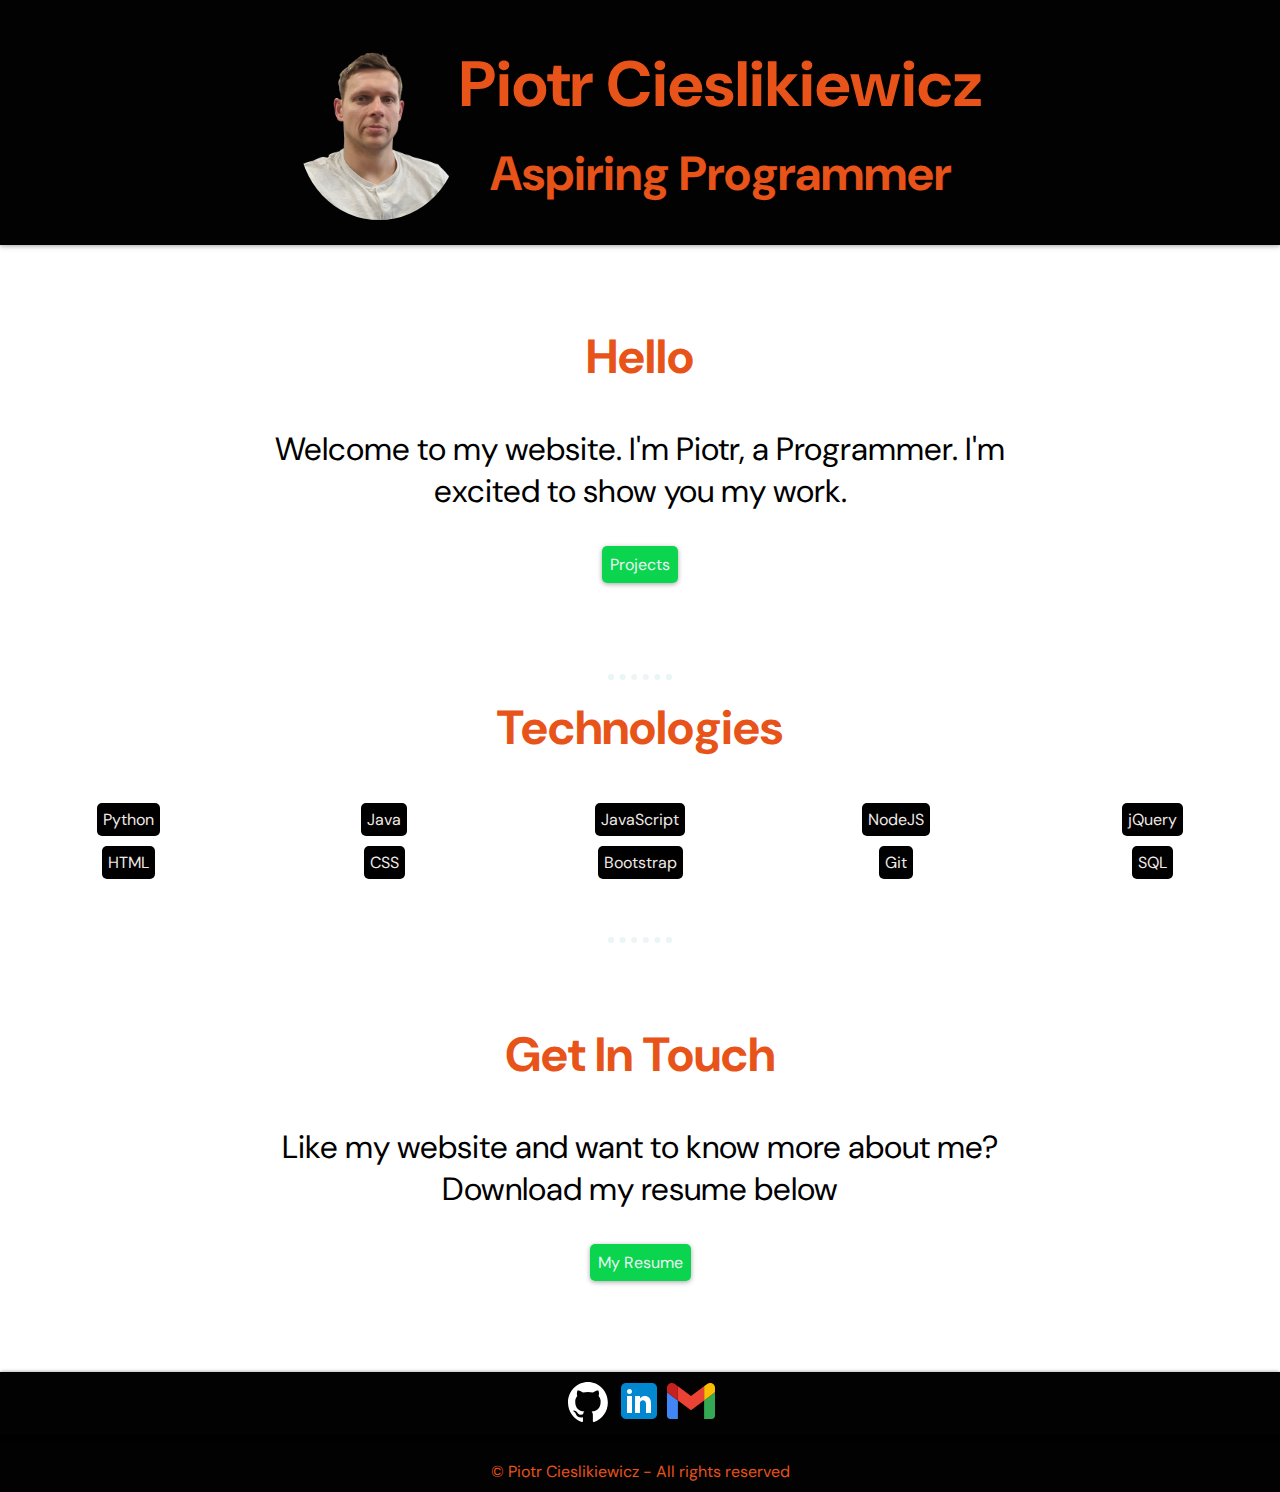
<file: index.html>
<!DOCTYPE html>
<html lang="en">
  <head>
    <meta charset="UTF-8" />
    <meta name="viewport" content="width=device-width, initial-scale=1.0" />
    <title>Piotr Cieslikiewicz</title>
    <link rel="stylesheet" href="./styles/styles.css" />
    <link rel="preconnect" href="https://fonts.googleapis.com">
    <link rel="preconnect" href="https://fonts.gstatic.com" crossorigin>
    <link href="https://fonts.googleapis.com/css2?family=Caveat:wght@500&family=DM+Sans&display=swap" rel="stylesheet">
  </head>
  <body>
    <section class="top-section">
      <div class="top-container">
        <div id="profile-picture">
          <img src="./images/Profile-no-bg.png" alt="profile picture" />
        </div>
        <div>
          <h1>Piotr Cieslikiewicz </h1>
          <h2>Aspiring Programmer</h2>
        </div>
      </div>
    </section>
    <section>
      <div class="section-container">
        <h2>Hello</h2>
        <p class="text">
          Welcome to my website. I'm Piotr, a Programmer. I'm excited to show you my work.
        </p>
        <div class="content-div">
          <a class="btn clickable" href="portfolio.html" target="_blank">Projects</a>
        </div>
      </div>
    </section>
    <hr />
    <section id="skills-section">
      <h2>Technologies</h2>
        <ul class="skills-list">    
          <li>Python</li>
          <li>Java</li>
          <li>JavaScript</li>
          <li>NodeJS</li>
          <li>jQuery</li>
          <li>HTML</li>
          <li>CSS</li>
          <li>Bootstrap</li>        
          <li>Git</li>
          <li>SQL</li>
        </ul>
        <br>       
      </p>
    </section>
    <hr />
    <section>
      <div class="section-container">
        <h2>Get In Touch</h2>
        <p class="text">Like my website and want to know more about me? <br/>Download my resume below</p>
        <div class="content-div">
          <a class="btn clickable" href="./documents/Piotr Cieslikiewicz - Resume - Programmer.pdf" download>My Resume</a>
        </div>
      </div>
    </section>
    <footer class="top-section footer">
      <div class="footer-social-line">
        <a href="https://github.com/Cieslik85" target="_blank"><img class="icon" src="./images/github-mark-white.svg" alt="github icon"></a>
        <a href="https://www.linkedin.com/in/piotr-cieslikiewicz-32152919a" target="_blank"><img src="./images/linkedin.svg" alt="linekedIn Icon"></a> 
        <a href="mailto:cieslik85@gmail.com"><img id="icon-mail" src="./images/gmail-icon.svg" alt="gmail icon"></a> 
      </div>
      <p id="copyright">© Piotr Cieslikiewicz - All rights reserved</p>
    </footer>
  </body>
</html>
</file>
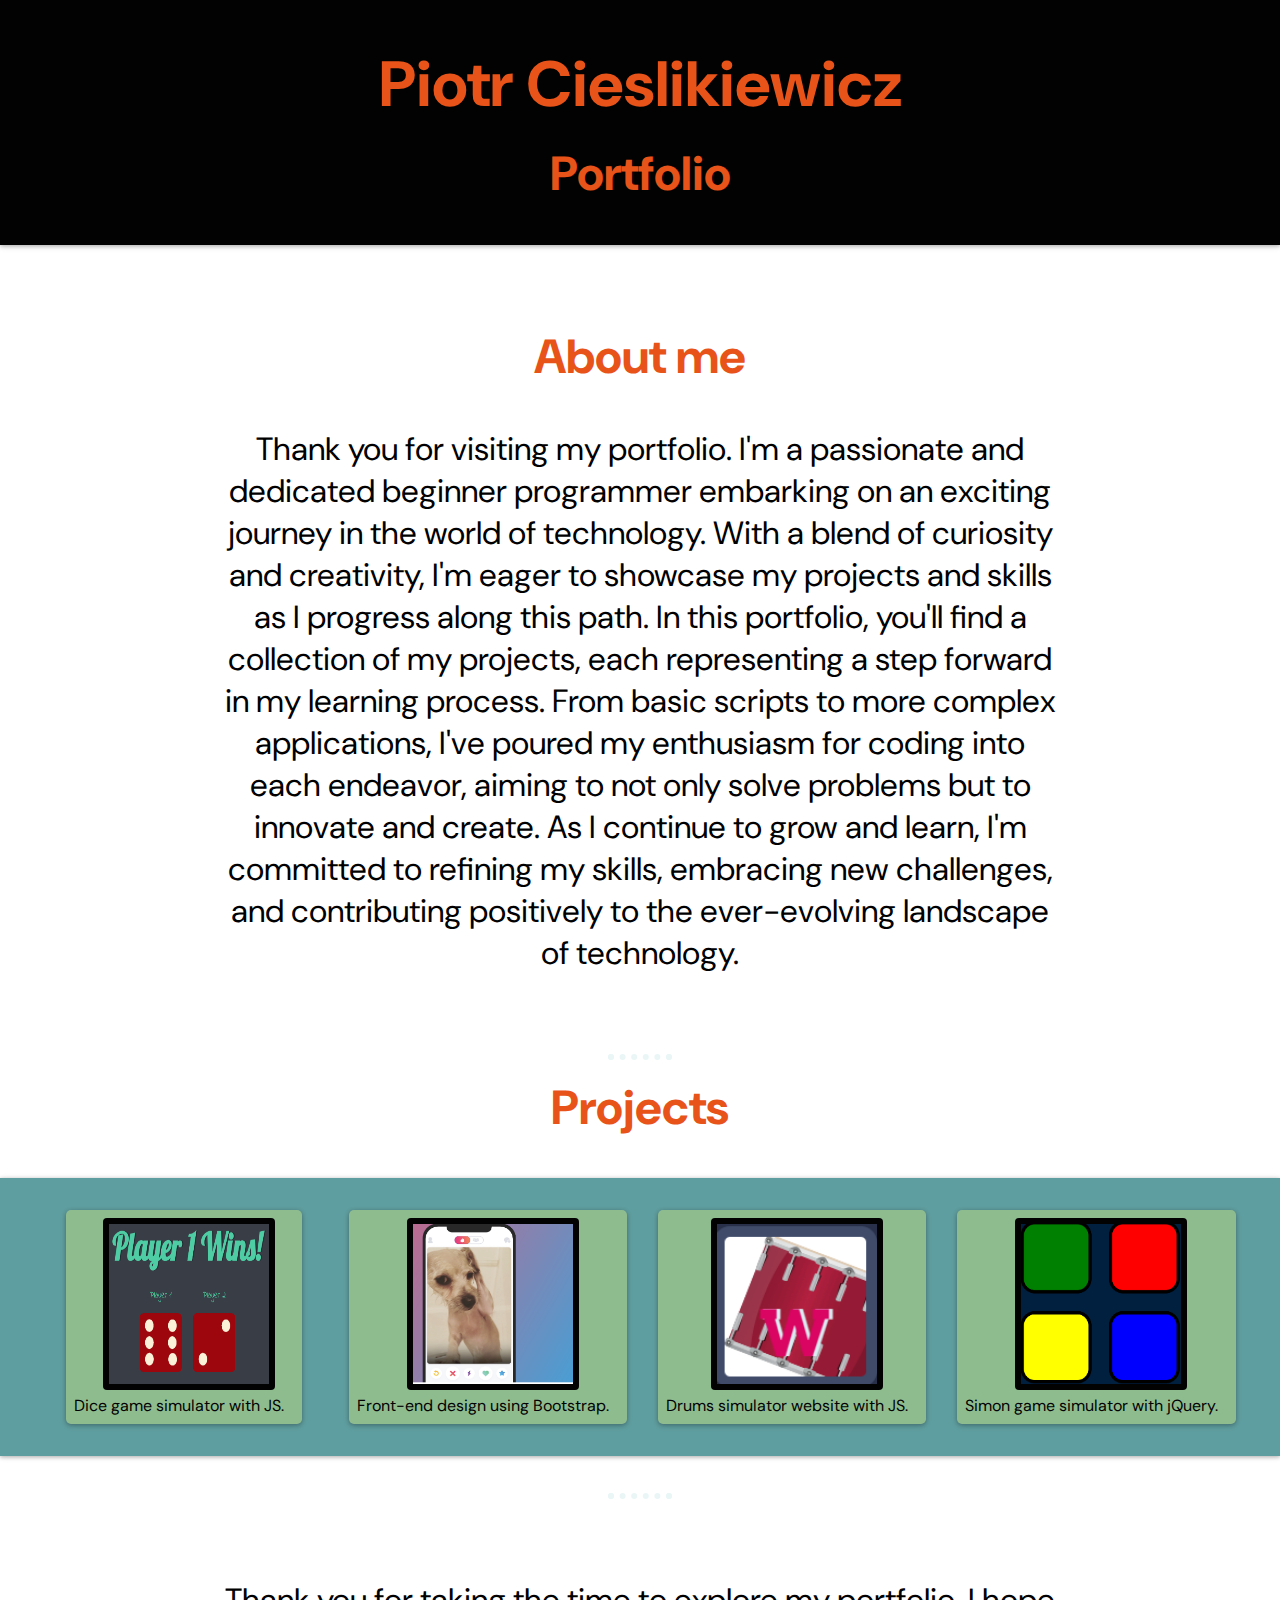
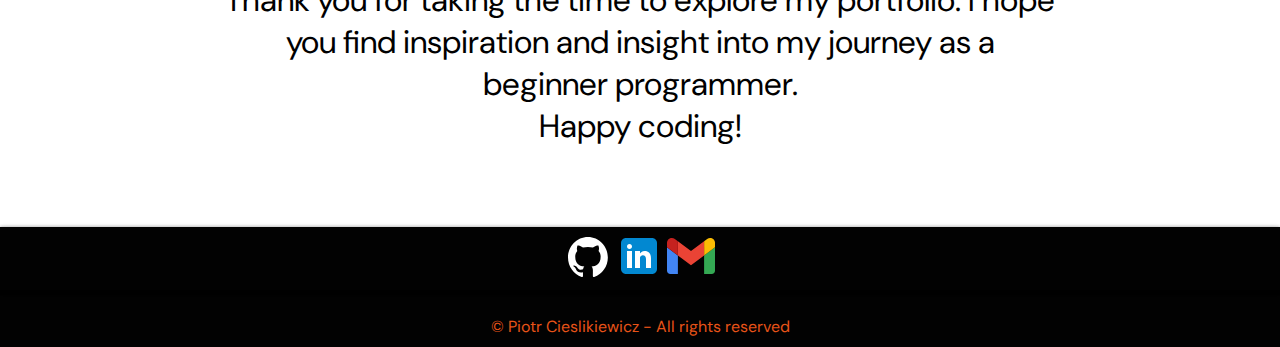
<file: portfolio.html>
<!DOCTYPE html>
<html lang="en">
  <head>
    <meta charset="UTF-8" />
    <meta name="viewport" content="width=device-width, initial-scale=1.0" />
    <title>Piotr Cieslikiewicz</title>
    <link rel="stylesheet" href="./styles/styles.css" />
    <link rel="preconnect" href="https://fonts.googleapis.com">
    <link rel="preconnect" href="https://fonts.gstatic.com" crossorigin>
    <link href="https://fonts.googleapis.com/css2?family=Caveat:wght@500&family=DM+Sans&display=swap" rel="stylesheet">
  </head>
  <body>
    <section class="top-section">
      <div class="top-container">        
        <div>
          <h1>Piotr Cieslikiewicz </h1>
          <h2>Portfolio</h2>  
        </div>
      </div>
    </section>
    <section>
      <div class="section-container">
        <h2>About me</h2>
        <p class="text">
            Thank you for visiting my portfolio. I'm a passionate and dedicated beginner programmer embarking on an exciting journey in the world of technology. With a blend of curiosity and creativity, I'm eager to showcase my projects and skills as I progress along this path.
            In this portfolio, you'll find a collection of my projects, each representing a step forward in my learning process. From basic scripts to more complex applications, I've poured my enthusiasm for coding into each endeavor, aiming to not only solve problems but to innovate and create.          
            As I continue to grow and learn, I'm committed to refining my skills, embracing new challenges, and contributing positively to the ever-evolving landscape of technology.
       </p>
      </div>
    </section>
    <hr />
    <section id="skills-section">
      <h2>Projects</h2>
        <div class="portfolio-list"> 
          <div class="projects-div clickable"><a href="https://cieslik85.github.io/DiceeGame/" target="_blank">
            <img src="./images/DiceeGame.png" alt="Dicee game website image">
            <br>
            Dice game simulator with JS.
          </a></div>
          <div class="projects-div clickable"><a href="https://cieslik85.github.io/TinDog/" target="_blank">
            <img src="./images/tinDog.png" alt="TinDog website image">
            <br>
            Front-end design using Bootstrap.
          </a></div>
          <div class="projects-div clickable"><a href="https://cieslik85.github.io/PlayDrums/" target="_blank">
            <img src="./images/PlayDrums.png" alt="PlayDrums website image">
            <br>
            Drums simulator website with JS.
          </a></div>
          <div class="projects-div clickable"><a href="https://cieslik85.github.io/SimonGame/" target="_blank">
            <img src="./images/SimonGame.png" alt="SimonGame website image">
            <br>
            Simon game simulator with jQuery.
          </a></div>
        </div>
        <br>
      </p>
    </section>
    <hr />
    <section>
      <div class="section-container">
        <p class="text">Thank you for taking the time to explore my portfolio. I hope you find inspiration and insight into my journey as a beginner programmer.
          <br/>  Happy coding! </p>
      </div>
    </section>
    <footer class="top-section footer">
      <div class="footer-social-line">
        <a href="https://github.com/Cieslik85" target="_blank"><img class="icon" src="./images/github-mark-white.svg" alt="github icon"></a>
        <a href="https://www.linkedin.com/in/piotr-cieslikiewicz-32152919a" target="_blank"><img src="./images/linkedin.svg" alt="linekedIn Icon"></a> 
        <a href="mailto:cieslik85@gmail.com"><img id="icon-mail" src="./images/gmail-icon.svg" alt="gmail icon"></a> 
      </div>
      <p id="copyright">© Piotr Cieslikiewicz - All rights reserved</p>
    </footer>
  </body>
</html>
</file>
<file: styles/styles.css>
* {
  text-decoration: none;
}
body {
  text-align: center;
  margin: 0;
  font-family: 'DM Sans' , sans-serif;
}
hr {
  border: dotted #eaf6f6 6px;
  width: 4%;
  border-bottom: none;
  margin: 1rem auto;
}
.top-section {
  background-color: #020202;
  box-shadow: 0 2px 6px rgba(0, 0, 0, 0.12), 0 1px 4px rgba(0, 0, 0, 0.24);
}
.top-container {
  display: inline-flex;
  align-items: center;
}
.content-div {
  position: relative;
  height: 30px;
  padding: 10px;
}
#profile-picture img {
  width: 10rem;
  border-radius: 50%;
  margin-top: 2rem;
}
h1 {
  font-size: 4rem;
  color: rgb(231, 83, 24);
  margin-bottom: 0;
  background-color: #020202;
}
h2 {
  font-size: 3rem;
  color: rgb(231, 83, 24);
  margin-top: 1rem;
}
.section-container {
  margin: 5rem 14rem;
}
.text {
  font-size: 2rem;
  color: black;
}
#skills-sectio {
  margin: 5rem 2rem;
}
.skills-list {
  display: grid;
  grid-template-columns: repeat(5, 1fr);
  list-style: none;
  place-items: center;
}
.skills-list li {
  background-color: black;
  width: fit-content;
  padding: 6px;
  margin: 5px;
  border-radius: 5px;
  color: rgb(240, 233, 230);
}
ul.skills-list {
  padding: 0;
}
.portfolio-list {
  display: grid;
  grid-template-columns: repeat(4, 1fr);
  list-style: none;
  place-items: center;
  padding: 2rem;
  background-color: cadetblue;
  box-shadow: 0 1px 6px rgba(0, 0, 0, 0.12), 0 1px 4px rgba(0, 0, 0, 0.24);
}
.portfolio-list img {
  background-color: #020202;
  padding: 6px;
  border-radius: 4px;
  width: 10rem;
  height: 10rem;
}
.portfolio-list a {
  color: #020202;
  margin: 10px;
}
.clickable {
  transition: all .3s ease;
  color: #eaf6f6;
  background-color: #0bd44e;
  padding: 8px;
  border-radius: 5px;
  box-shadow: 0 2px 6px rgba(0, 0, 0, 0.12), 0 1px 4px rgba(0, 0, 0, 0.24);
}
.btn {
  background-color: #0bd44e;
}
.btn:hover {
  display: inline-block;
  transform: scale(1.4);
  background-color: #33b249;
}
.projects-div {
  background-color: darkseagreen;
}
.projects-div:hover {
  transform: scale(1.3);
  background-color: #33b249;
}
.footer {
  background-color: #020202;
}
.footer-social-line {
  padding: 5px;
  box-shadow: 0 1px 6px rgba(0, 0, 0, 0.12), 0 1px 4px rgba(0, 0, 0, 0.24);
}
.icon {
  width: 40px;
  height: 40px;
  padding: 3px;
}
#icon-mail {
  width: 48px;
  height: 48px;
}
#copyright {
  color: rgb(231, 83, 24);
  padding: 10px;
  margin-bottom: 0;
}
@media (max-width: 475px) {
  .top-container {
    display: block;
  }
  .top-container h2 {
    padding-bottom: 2rem;
    margin-top: 0;
    font-size: 2rem;
  }
  h1 {
    font-size: 2rem;
  }
}
@media (max-width: 912px) {
  .section-container {
    margin: 1rem;
  }
  .portfolio-list {
    grid-template-columns: repeat(2, 1fr);
  }
}
@media (max-width: 774px) {
  .portfolio-list {
    grid-template-columns: repeat(1, 1fr);
  }
}
</file>
